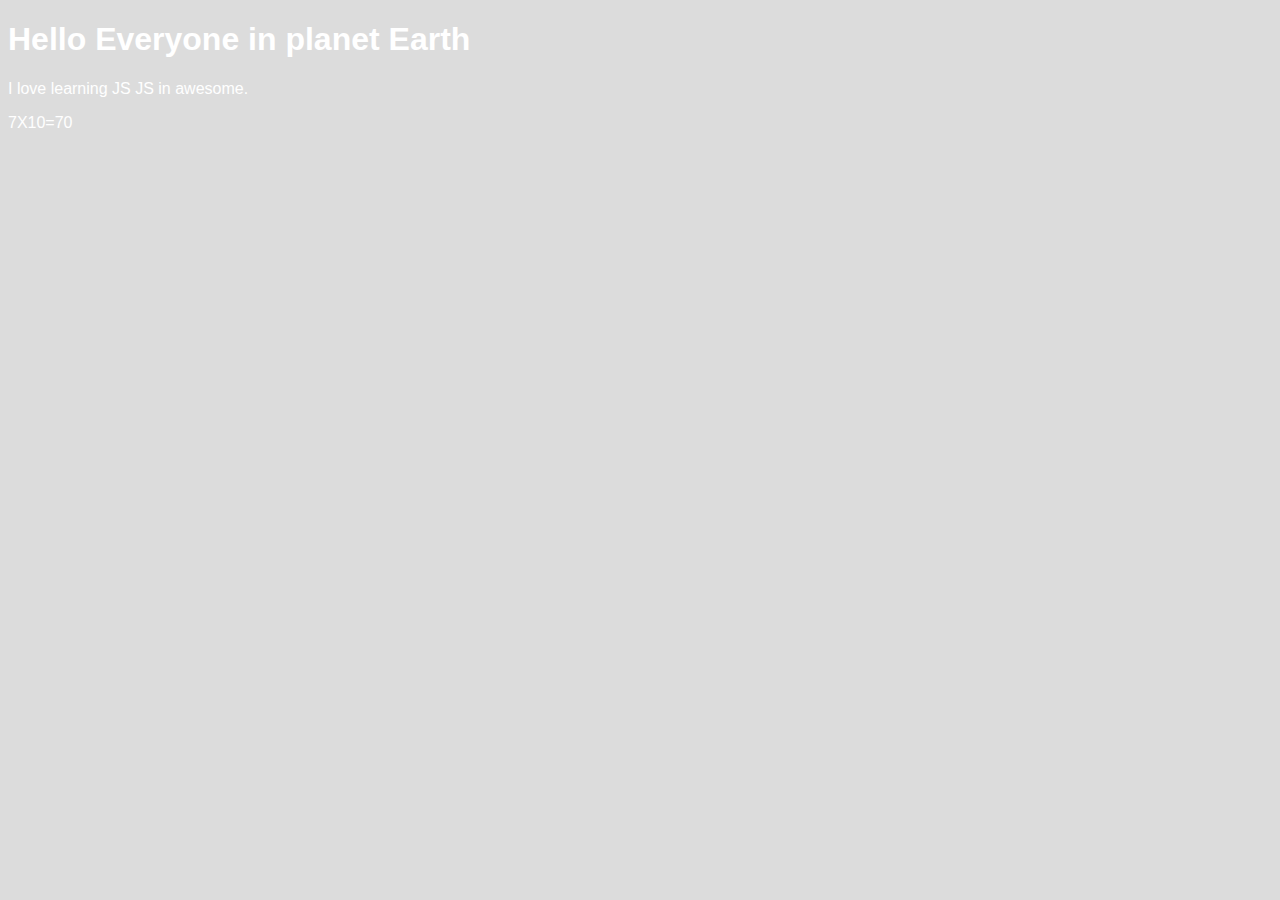
<file: index.html>
<!DOCTYPE html>
<html>
<head>
 <link rel="stylesheet" href="style.css">

</head>

<body>
 <h1 id="heading1"></h1>
 <p id="paragraph1"></p> 
 <p id="paragraph2"></p>

 <script>
     
    var text1;
    var text2;
    var text3;
     
    var numA =  7;
    var numB =  10;

    text1 = "Hello Everyone in planet Earth";
    text2 = "I love learning JS";
    text3 = " JS in awesome.";

    document.getElementById("heading1").innerHTML = (text1);
    document.getElementById("paragraph1").innerHTML = (text2 + text3);
    document.getElementById("paragraph2").innerHTML = ( numA  + "X"  +  numB  + "="  +  numA *  numB );
 </script>

</body>

</html>
</file>
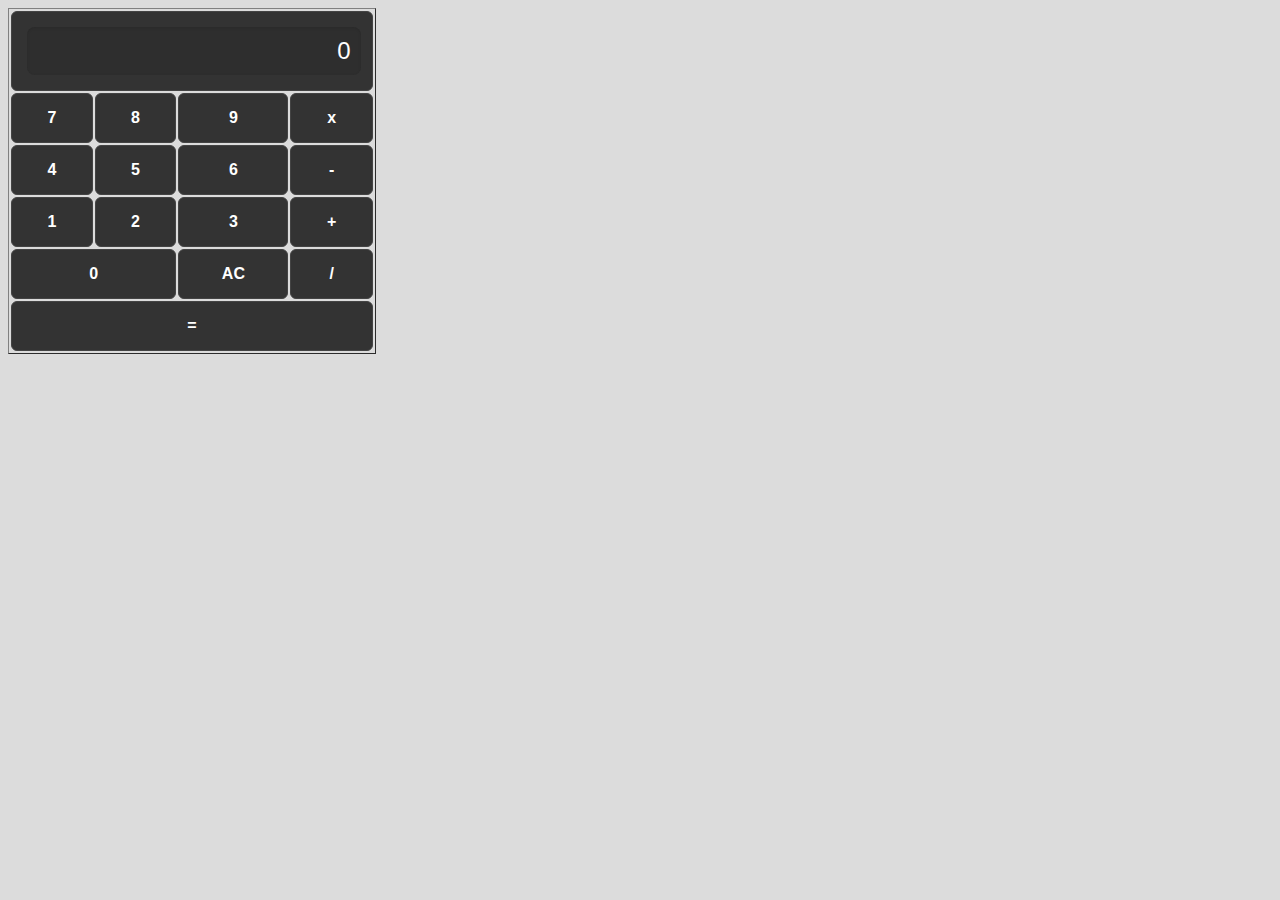
<file: calculator.html>
<!DOCTYPE html>
<html>
<head>
  <link rel="stylesheet" type="text/css" href="style.css">
</head>
<body>
  <table border="1">
    <tr>
      <td colspan="4">
        <input type="text" id="inputBox" value="0" readonly>
      </td>
    </tr>
    <tr>
      <td onclick="digitBtnPressed(7)">7</td>
      <td onclick="digitBtnPressed(8)">8</td>
      <td onclick="digitBtnPressed(9)">9</td>
      <td onclick="operatorBtnPressed('*')">x</td>
    </tr>
    <tr>
      <td onclick="digitBtnPressed(4)">4</td>
      <td onclick="digitBtnPressed(5)">5</td>
      <td onclick="digitBtnPressed(6)">6</td>
      <td onclick="operatorBtnPressed('-')">-</td>
    </tr>
    <tr>
      <td onclick="digitBtnPressed(1)">1</td>
      <td onclick="digitBtnPressed(2)">2</td>
      <td onclick="digitBtnPressed(3)">3</td>
      <td onclick="operatorBtnPressed('+')">+</td>
    </tr>
    <tr>
      <td colspan="2" onclick="digitBtnPressed(0)">0</td>
      <td onclick="BtnACPressed()">AC</td>
      <td onclick="operatorBtnPressed('/')">/</td>
    </tr>
    <tr>
      <td colspan="4" onclick="equalsBtnPressed()">=</td>
    </tr>
  </table>

  <script>
    let newLine = true;
    let value1;
    let currentOperator;

    function digitBtnPressed(button) {
      const input = document.getElementById("inputBox");
      if (newLine || input.value === "0") {
        input.value = button;
        newLine = false;
      } else {
        input.value += button;
      }
    }

    function BtnACPressed() {
      document.getElementById("inputBox").value = "0";
      newLine = true;
    }

    function operatorBtnPressed(operator) {
      value1 = parseFloat(document.getElementById("inputBox").value);
      currentOperator = operator;
      newLine = true;
    }

    function equalsBtnPressed() {
      const value2 = parseFloat(document.getElementById("inputBox").value);
      let finalTotal;

      switch (currentOperator) {
        case "+": finalTotal = value1 + value2; break;
        case "-": finalTotal = value1 - value2; break;
        case "*": finalTotal = value1 * value2; break;
        case "/": finalTotal = value2 !== 0 ? value1 / value2 : "Error"; break;
        case "^": finalTotal = Math.pow(value1, value2); break;
        default: finalTotal = value2;
      }

      document.getElementById("inputBox").value = finalTotal;
      newLine = true;
    }

    function applyFunction(func) {
      let val = parseFloat(document.getElementById("inputBox").value);
      let result;

      switch (func) {
        case "sqrt": result = Math.sqrt(val); break;
        case "cbrt": result = Math.cbrt(val); break;
        case "square": result = val * val; break;
        case "power":
          value1 = val;
          currentOperator = "^";
          newLine = true;
          return;
        case "log": result = Math.log10(val); break;
        case "ln": result = Math.log(val); break;
        case "sin": result = Math.sin(toRadians(val)); break;
        case "cos": result = Math.cos(toRadians(val)); break;
        case "tan": result = Math.tan(toRadians(val)); break;
        default: result = val;
      }

      document.getElementById("inputBox").value = isNaN(result) ? "Error" : result;
      newLine = true;
    }

    function toRadians(degrees) {
      return degrees * (Math.PI / 180);
    }
  </script>
</body>
</html>
</file>
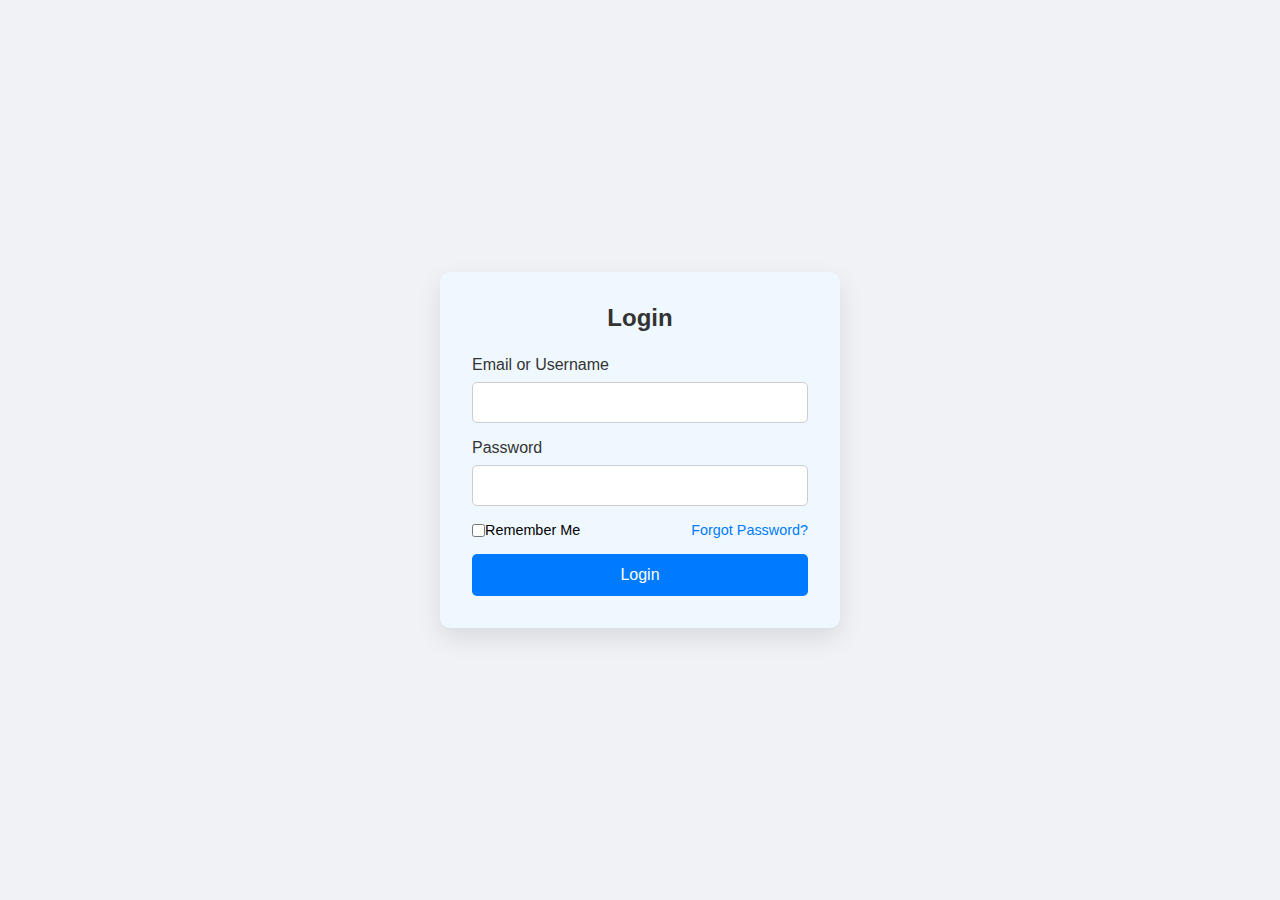
<file: Form.html>
<!DOCTYPE html>
<html lang="en">
<head>
  <meta charset="UTF-8" />
  <meta name="viewport" content="width=device-width, initial-scale=1.0" />
  <title>Responsive Login Form</title>
  <style>
    * {
      box-sizing: border-box;
      margin: 0;
      padding: 0;
    }

    body {
      font-family: 'Segoe UI', Tahoma, Geneva, Verdana, sans-serif;
      background: #f0f2f5;
      display: flex;
      align-items: center;
      justify-content: center;
      min-height: 100vh;
    }

    .login-container {
      background-color:aliceblue;
      padding: 2rem;
      border-radius: 10px;
      box-shadow: 0 10px 25px rgba(0, 0, 0, 0.1);
      width: 100%;
      max-width: 400px;
    }

    .login-container h2 {
      margin-bottom: 1.5rem;
      text-align: center;
      color: #333;
    }

    .form-group {
      margin-bottom: 1rem;
    }

    .form-group label {
      display: block;
      margin-bottom: 0.5rem;
      color: #333;
    }

    .form-group input[type="text"],
    .form-group input[type="password"] {
      width: 100%;
      padding: 0.75rem;
      border: 1px solid #ccc;
      border-radius: 5px;
      transition: border-color 0.3s;
    }

    .form-group input:focus {
      border-color: #007BFF;
      outline: none;
    }

    .form-options {
      display: flex;
      justify-content: space-between;
      align-items: center;
      margin-bottom: 1rem;
    }

    .form-options label {
      display: flex;
      align-items: center;
      font-size: 0.9rem;
    }

    .form-options a {
      font-size: 0.9rem;
      color: #007BFF;
      text-decoration: none;
    }

    .form-options a:hover {
      text-decoration: underline;
    }

    .login-btn {
      width: 100%;
      padding: 0.75rem;
      background-color: #007BFF;
      color: white;
      border: none;
      border-radius: 5px;
      cursor: pointer;
      font-size: 1rem;
      transition: background-color 0.3s;
    }

    .login-btn:hover {
      background-color: #0056b3;
    }

    @media (max-width: 480px) {
      .login-container {
        padding: 1.5rem;
      }
    }
  </style>
</head>
<body>

  <div class="login-container">
    <h2>Login</h2>
    <form>
      <div class="form-group">
        <label for="username">Email or Username</label>
        <input type="text" id="username" name="username" required />
      </div>
      <div class="form-group">
        <label for="password">Password</label>
        <input type="password" id="password" name="password" required />
      </div>
      <div class="form-options">
        <label>
          <input type="checkbox" name="remember" /> Remember Me
        </label>
        <a href="#">Forgot Password?</a>
      </div>
      <button type="submit" class="login-btn">Login</button>
    </form>
  </div>

</body>
</html>
</file>
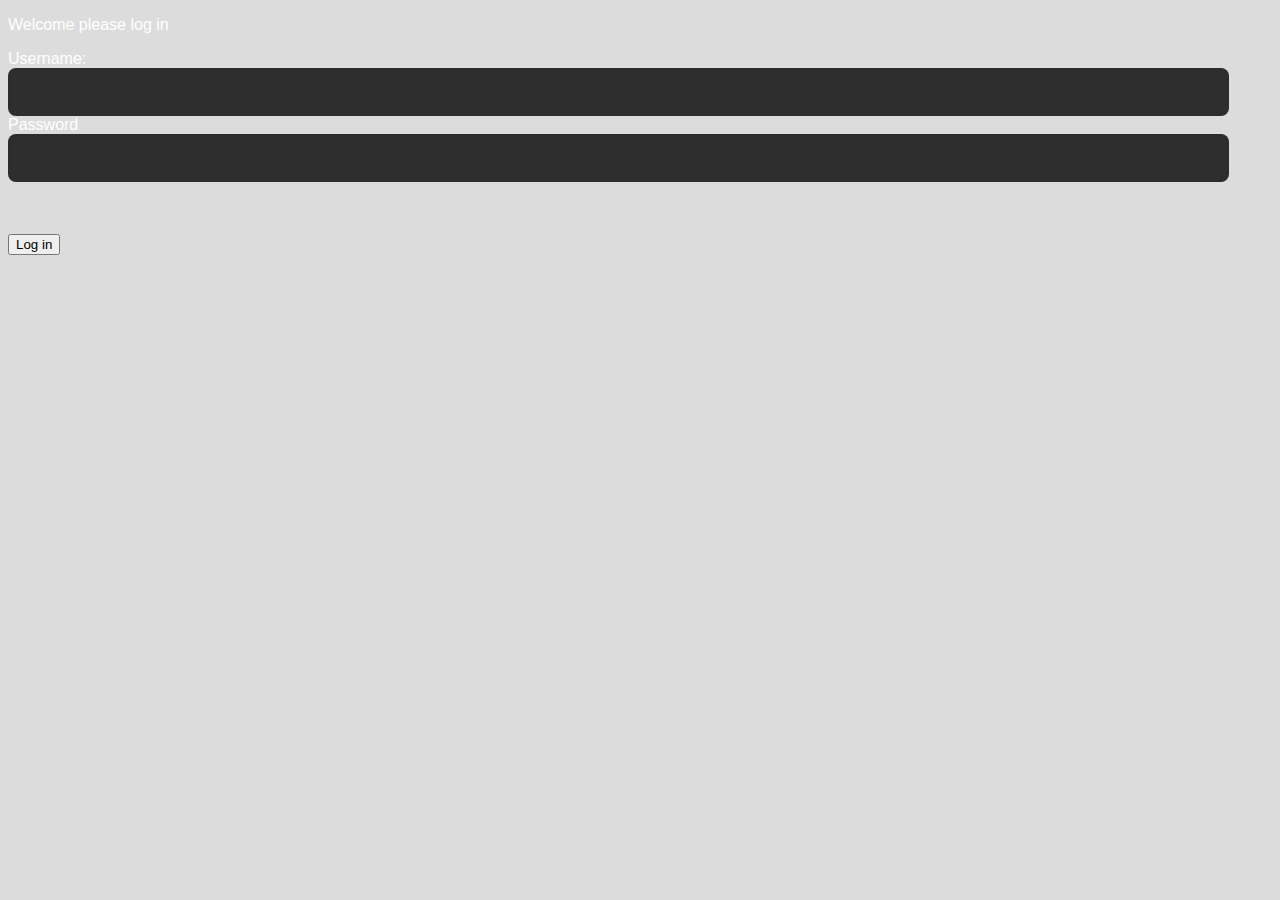
<file: loginForm1.html>
<!DOCTYPE html>
<html>

<head>

 <link rel="stylesheet"  href="style.css">

</head>

<body>
<p> Welcome please log in</p>
<form>
    <label for="usernameInput">Username:</label><input type="text" id="usernameInput"/><br>
    <label for="passwordInput">Password</label><input type="password" id="passwordInput"/>
    <p id="message"></p>
    <br/><br/>
    <button type="button" onclick="verifyUser()">Log in</button>

</form>

<script>
    function verifyUser() {
        var username = document.getElementById("usernameInput").value;
        var password = document.getElementById("passwordInput").value;

        checkUserCreds(username, password);
    }
    function checkUserCreds(username, password) {
        var systemUsername = "admin";
        var systemPassword = "password123";

     if (username === systemUsername && password === systemPassword) {
    document.getElementById("message").innerHTML = "Login successful!";
} else {
    document.getElementById("message").innerHTML = "Invalid username or password.";
}

}

</script>

</body>

</html>
</file>
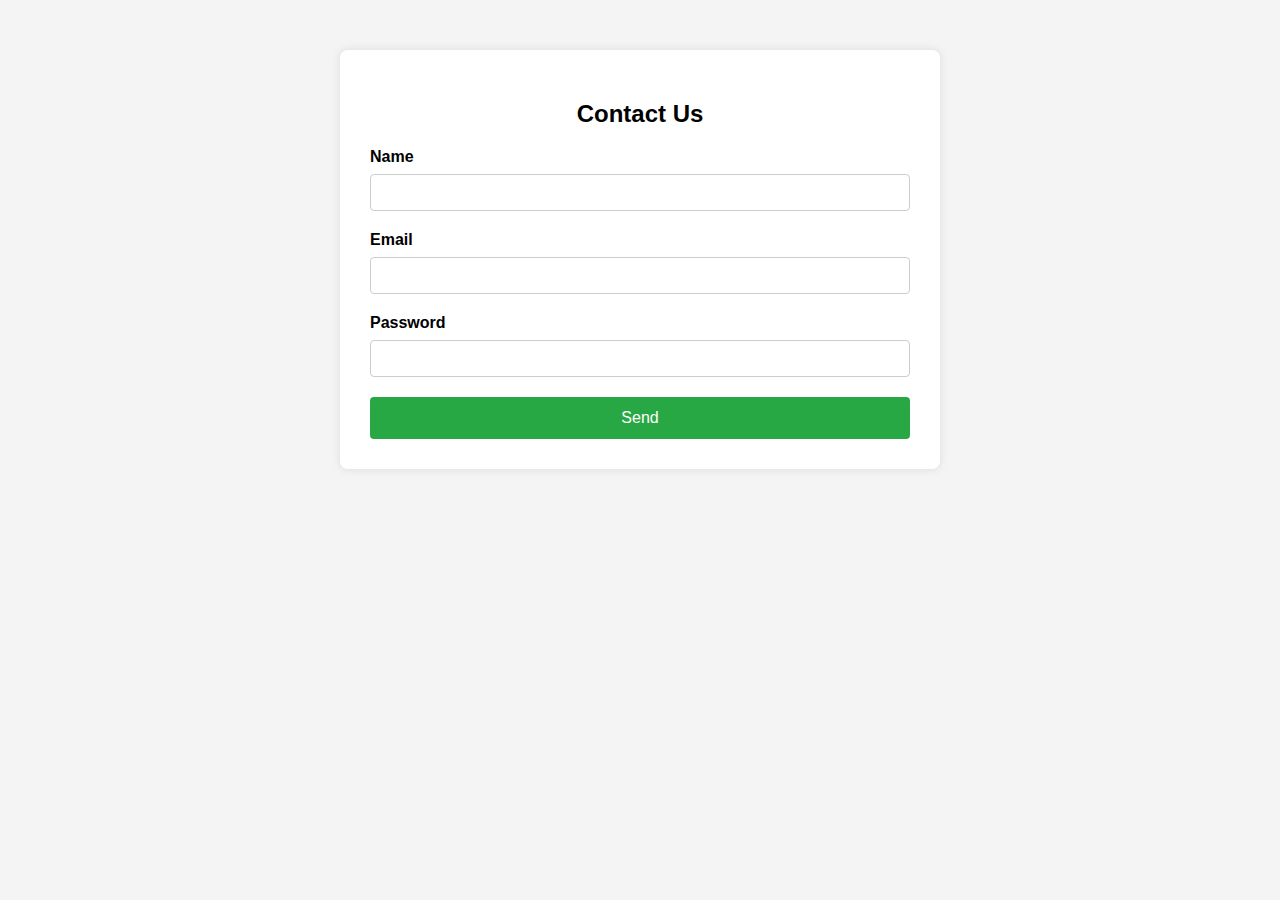
<file: loginform2.html>
<!DOCTYPE html>
<html lang="en">
<head>
  <meta charset="UTF-8">
  <meta name="viewport" content="width=device-width, initial-scale=1">
  <title>Responsive Form</title>
  <style>
    * {
      box-sizing: border-box;
    }

    body {
      font-family: Arial, sans-serif;
      margin: 0;
      padding: 0;
      background: #f4f4f4;
    }

    .container {
      max-width: 600px;
      margin: 50px auto;
      background: white;
      padding: 30px;
      border-radius: 8px;
      box-shadow: 0 0 10px rgba(0,0,0,0.1);
    }

    h2 {
      text-align: center;
      margin-bottom: 20px;
    }

    label {
      display: block;
      margin-bottom: 8px;
      font-weight: bold;
    }

    input, textarea {
      width: 100%;
      padding: 10px;
      margin-bottom: 20px;
      border: 1px solid #ccc;
      border-radius: 4px;
    }

    button {
      width: 100%;
      background-color: #28a745;
      color: white;
      border: none;
      padding: 12px;
      border-radius: 4px;
      font-size: 16px;
      cursor: pointer;
    }

    button:hover {
      background-color: #218838;
    }

    .error {
      color: red;
      font-size: 14px;
    }

    @media (max-width: 600px) {
      .container {
        margin: 20px;
        padding: 20px;
      }
    }
  </style>
</head>
<body>

  <div class="container">
    <h2>Contact Us</h2>
    <form id="contactForm">
      <label for="name">Name</label>
      <input type="text" id="name" name="name" required>
      <div class="error" id="nameError"></div>

      <label for="email">Email</label>
      <input type="email" id="email" name="email" required>
      <div class="error" id="emailError"></div>

      <label for="password">Password</label>
      <input type="message" name="password"  required>
      <div class="error" id="passwordError"></div>

      <button type="submit">Send</button>
    </form>
  </div>

  <script>
    const form = document.getElementById('contactForm');

    form.addEventListener('submit', function(e) {
      e.preventDefault();

      let isValid = true;

      const name = document.getElementById('name');
      const email = document.getElementById('email');
      const message = document.getElementById('password');

      // Clear previous errors
      document.getElementById('nameError').textContent = 'Name is required';
      document.getElementById('emailError').textContent = 'Enter a valid email';
      document.getElementById('messageError').textContent = 'Password should be at least 10 characters';

      // Name validation
      if (name.value.trim() === '') {
        document.getElementById('nameError').textContent = 'Name is required';
        isValid = false;
      }

      // Email validation
      const emailPattern = /^[^ ]+@[^ ]+\.[a-z]{2,3}$/;
      if (!emailPattern.test(email.value.trim())) {
        document.getElementById('emailError').textContent = 'Enter a valid email';
        isValid = false;
      }

      // Password validation
      if (password.value.trim().length < 10) {
        document.getElementById('messageError').textContent = 'Password should be at least 10 characters';
        isValid = false;
      }

      if (isValid) {
        alert('Form submitted successfully!');
        form.reset();
      }
    });
  </script>

</body>
</html>
</file>
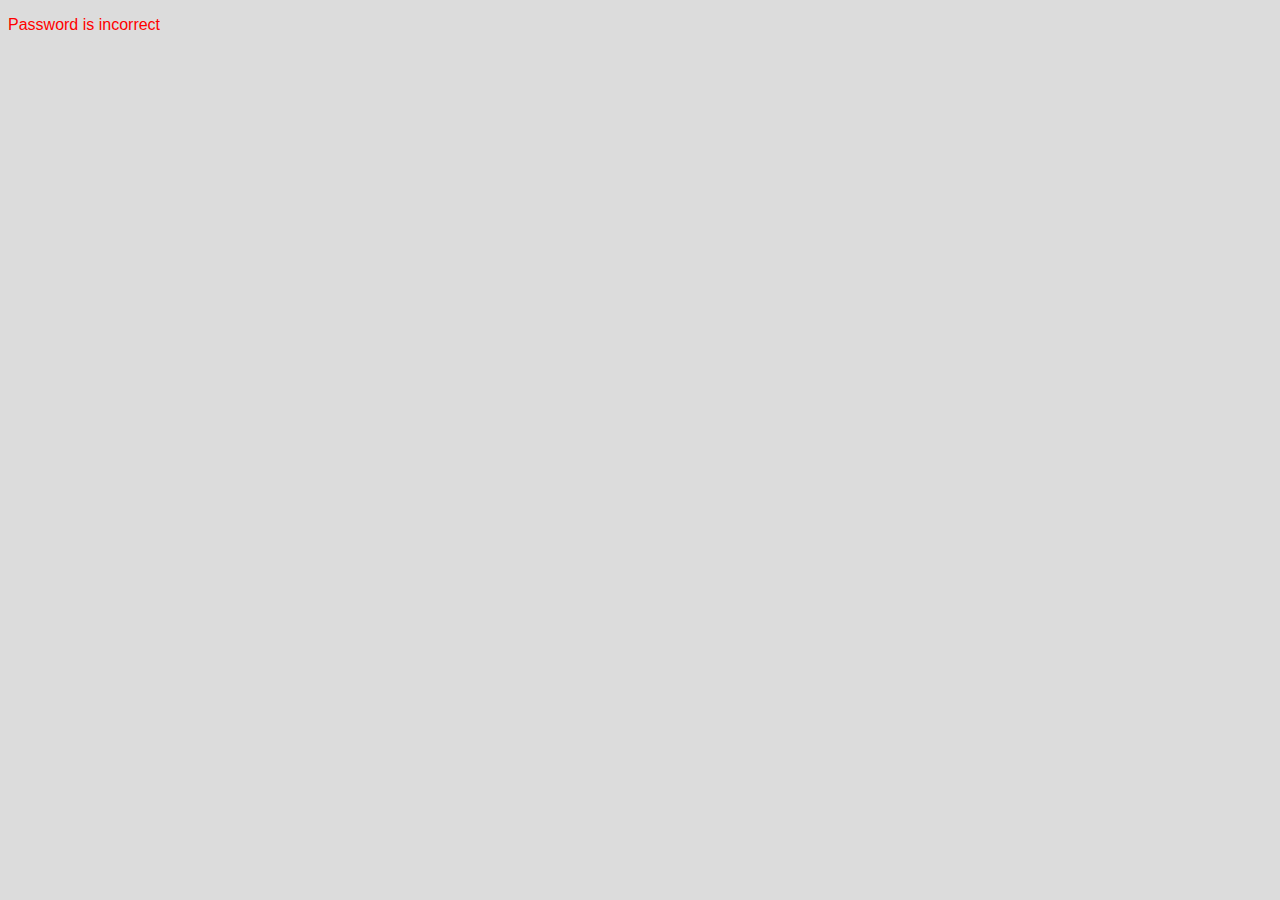
<file: password.html>
<!DOCTYPE html>
<html>
<head>
 <link rel="stylesheet" href="style.css">

</head>

<body>

 <p id="output"></p>

 <script>
   var userInputPassword = 124;
   var actualPassword = 123;
   if (userInputPassword === actualPassword){
    document.getElementById("output").innerHTML = ("Password is correct");}
    else {
     document.getElementById("output").innerHTML = ("Password is incorrect");
        document.getElementById("output").style.color = "red";
    }

 </script>

</body>

</html>
</file>
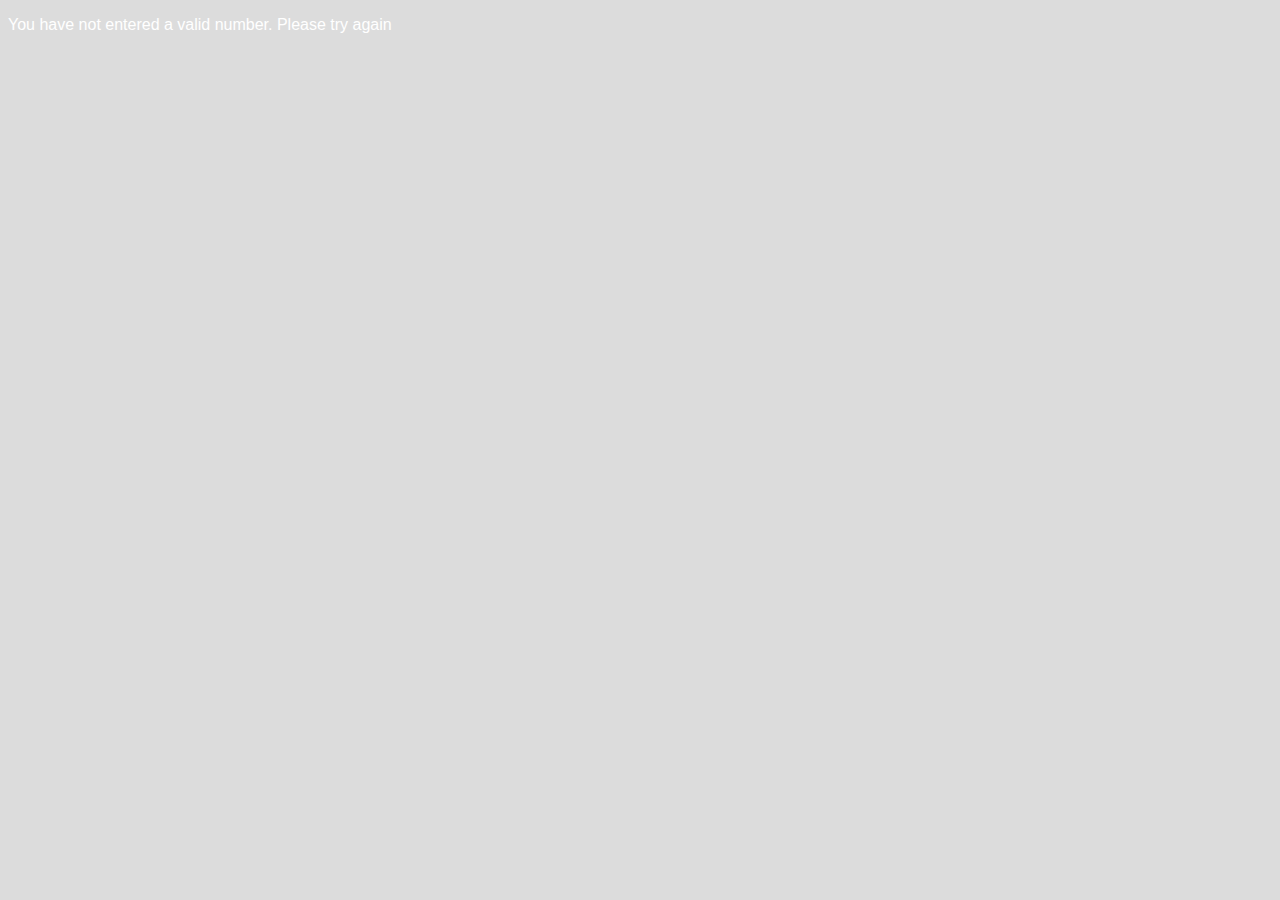
<file: stringsAndNumbers.html>
<!DOCTYPE html>
<html>
<head>
 <link rel="stylesheet" href="style.css">

</head>

<body>
    <p id="outputText"></p>

<script>
 var text1= "Ten";
 var text2= "5";

 var num1 =stringToNumber(text1);
 var num2 =stringToNumber(text2);
if (isNaN(num1) || isNaN(num2)) {
    document.getElementById("outputText").innerHTML = "You have not entered a valid number. Please try again";
} else {
    document.getElementById("outputText").innerHTML = num1 + num2;
}

function stringToNumber(text) {
    return parseInt(text);
 }
   
</script>

</body>

</html>
</file>
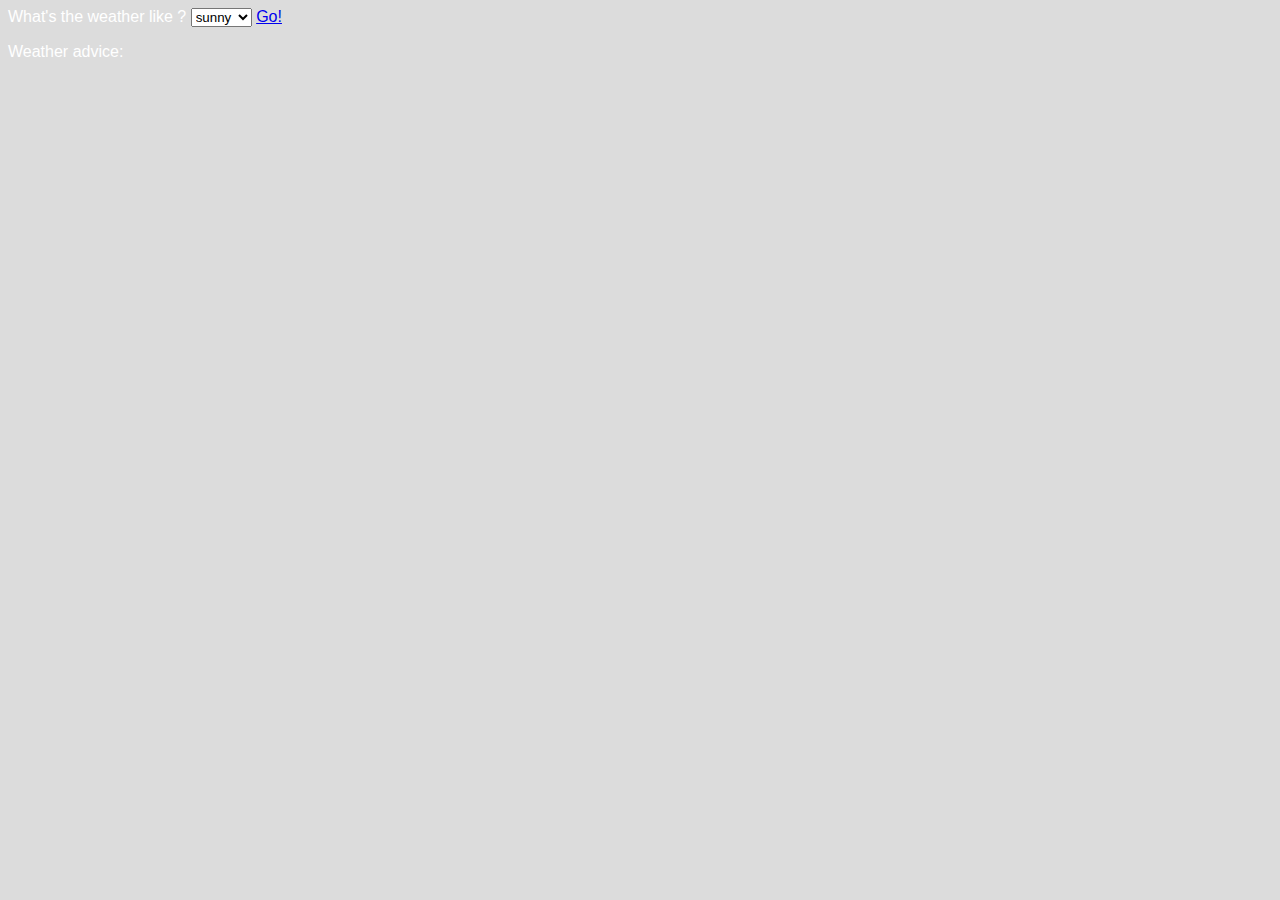
<file: switch.html>
<!DOCTYPE html>
<html>
<head>
 <link rel="stylesheet" href="style.css">

</head>

<body>
<label for="weather">What's the weather like ?</label>
<select id="weather">
    <option value="Sunny">sunny</option>
    <option value="Windy">windy</option>
    <option value="Rainy">rainy</option>
    <option value="Snowy">snowy</option>
    <option value="Cloudy">cloudy</option>
   
</select>
 <a href="#" onclick="btnPressed()">Go!</a>
    <p id="outputText">Weather advice:</p>
 <script>
  function btnPressed() {
    var weatherSelected = document.getElementById("weather").value;
    var advice;
    switch (weatherSelected) {
      case "Sunny":
        advice = " Wear sunglasses and sunscreen.";
        break;
        case "Windy":
        advice = " Hold onto your hat!";
        break;
        case "Rainy":
        advice = " Don't forget your umbrella & raincoat.";
        break;
        case "Snowy":
        advice = " Wear a warm coat and boots.";
        break;
        case "Cloudy":
        advice = " It might rain, so be prepared.";
        break;
    }
    document.getElementById("outputText").innerHTML ="Weather advice:"  + advice;

  }
  
 </script>

</body>

</html>
</file>
<file: style.css>
input {
  width: 95%;
  font-size: 1.5em;
  text-align: right;
  padding: 10px;
  border: 2px solid #ccc;
  border-radius: 8px;
  box-shadow: inset 0 1px 3px rgba(0,0,0,0.1);
}
td {
  text-align: center;
  padding: 15px;
  cursor: pointer;
  font-weight: bold;
  background-color: #f0f0f0;
  border-radius: 6px;
  transition: background-color 0.3s ease;
}

td:hover {
  background-color: #dcdcdc;
}
body {
  background-color:#dcdcdc;
  color: #fff;
  font-family: 'Segoe UI', sans-serif;
}

input {
  background-color: #2e2e2e;
  color: #fff;
  border: none;
}

td {
  background-color: #333;
  color: #fff;
  border: 1px solid #444;
}

td:hover {
  background-color: #555;
}
</file>
